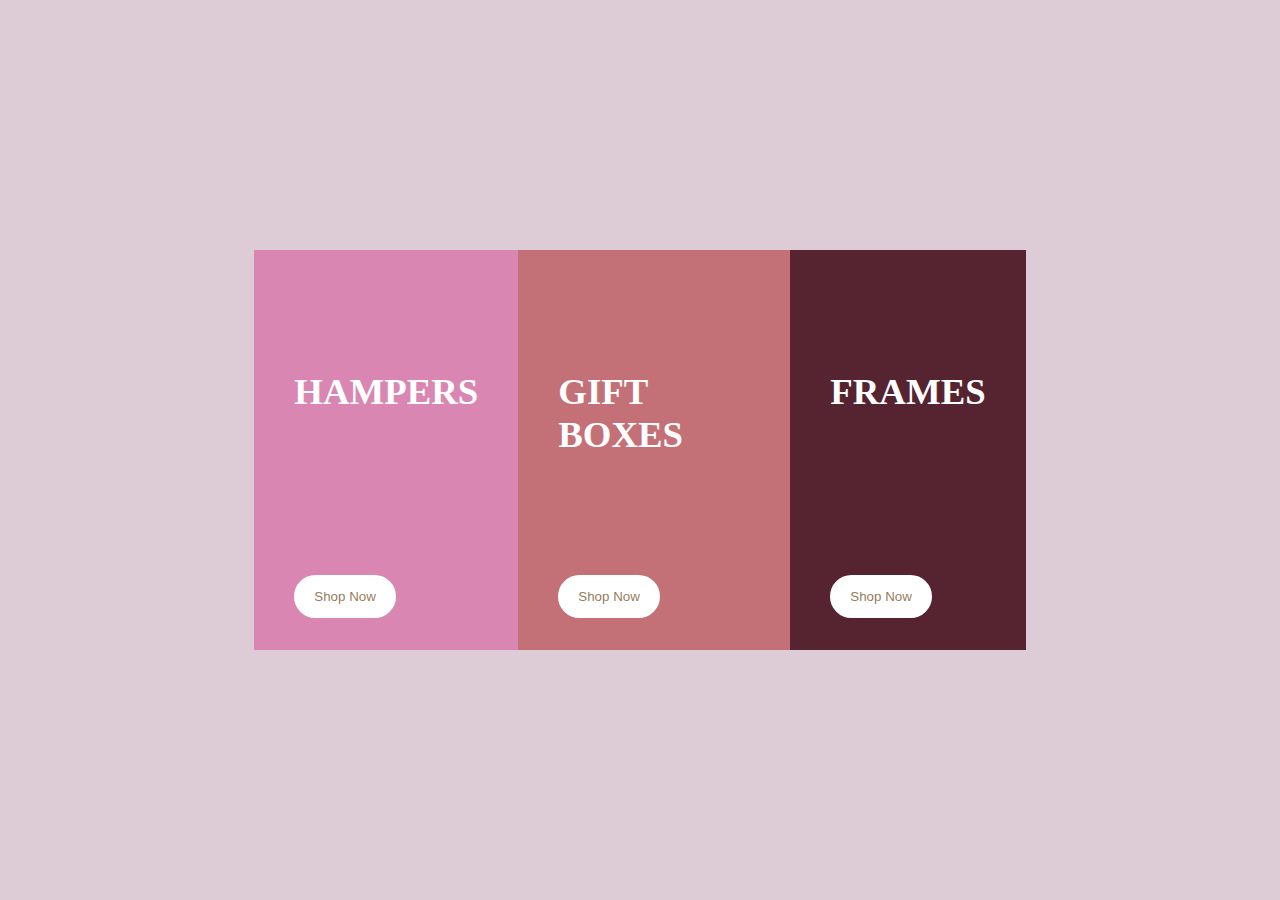
<file: buy.html>
<!DOCTYPE html>
<html>
    <head>
        <meta charcter="UTF-8">
        <meta name="viewport" content="width=device-width,initial-scale=1.0">
        <link rel="stylesheet" href="craft.css">
        <title>shop</title>
    </head>
    <body>
        <div class="container">
            <div class="items">
                <div class="item first">
                    <div class="content">
                        <h1>HAMPERS</h1>
                        <button>
                            Shop Now
                        </button>
                    </div>
                </div>
                <div class="item second">
                    <div class="content">
                        <h1>GIFT BOXES</h1>
                        <button>
                            Shop Now
                        </button>
                    </div>
                </div>
                <div class="item third">
                    <div class="content">
                        <h1>FRAMES</h1>
                        <button>
                            Shop Now
                        </button>
                    </div>
                </div>
            </div>
        </div>
    </body>
</file>
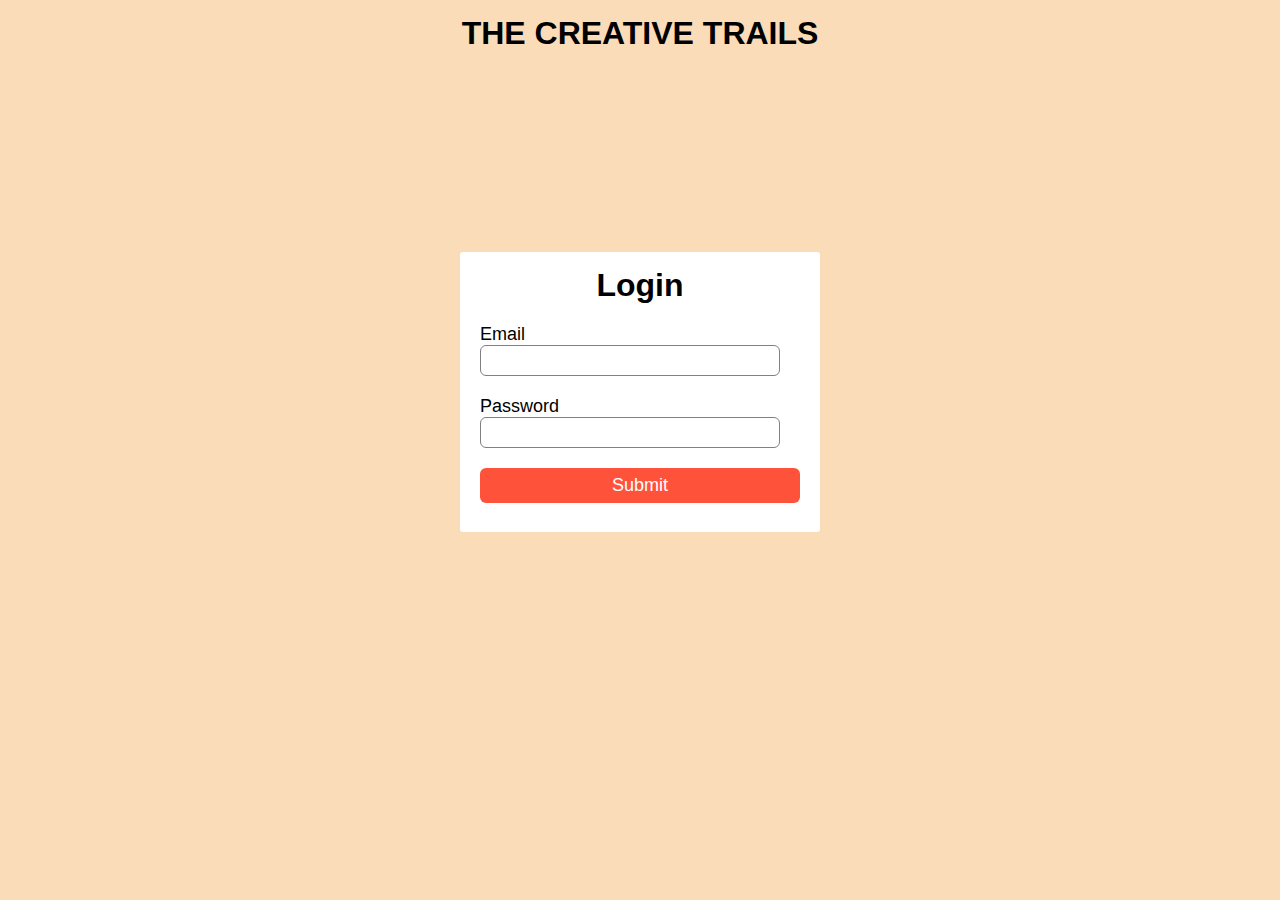
<file: AAdmin/adminlogin.html>
<!DOCTYPE html>
<html lang="en">
  <head>
    <title>Admin Login | Creative Trails</title>
    <div class="heading">
    <h1>THE CREATIVE TRAILS</h1>
    </div>
    <link rel="stylesheet" href="style.css" />
    <link
      href="https://fonts.googleapis.com/css2?family=Cormorant+SC:wght@300;400;500;600;700&display=swap" 
      rel="stylesheet"
    />
  </head>
  <body>
   
    <div class="login-box">
      <h1>Login</h1>
      <form>
        <label>Email</label>
        <input type="email" placeholder="" />
        <label>Password</label>
        <input type="password" placeholder="" />
        <input type="button" value="Submit" />
      </form>
    </div>
  
  
  </body>
</html>
</file>
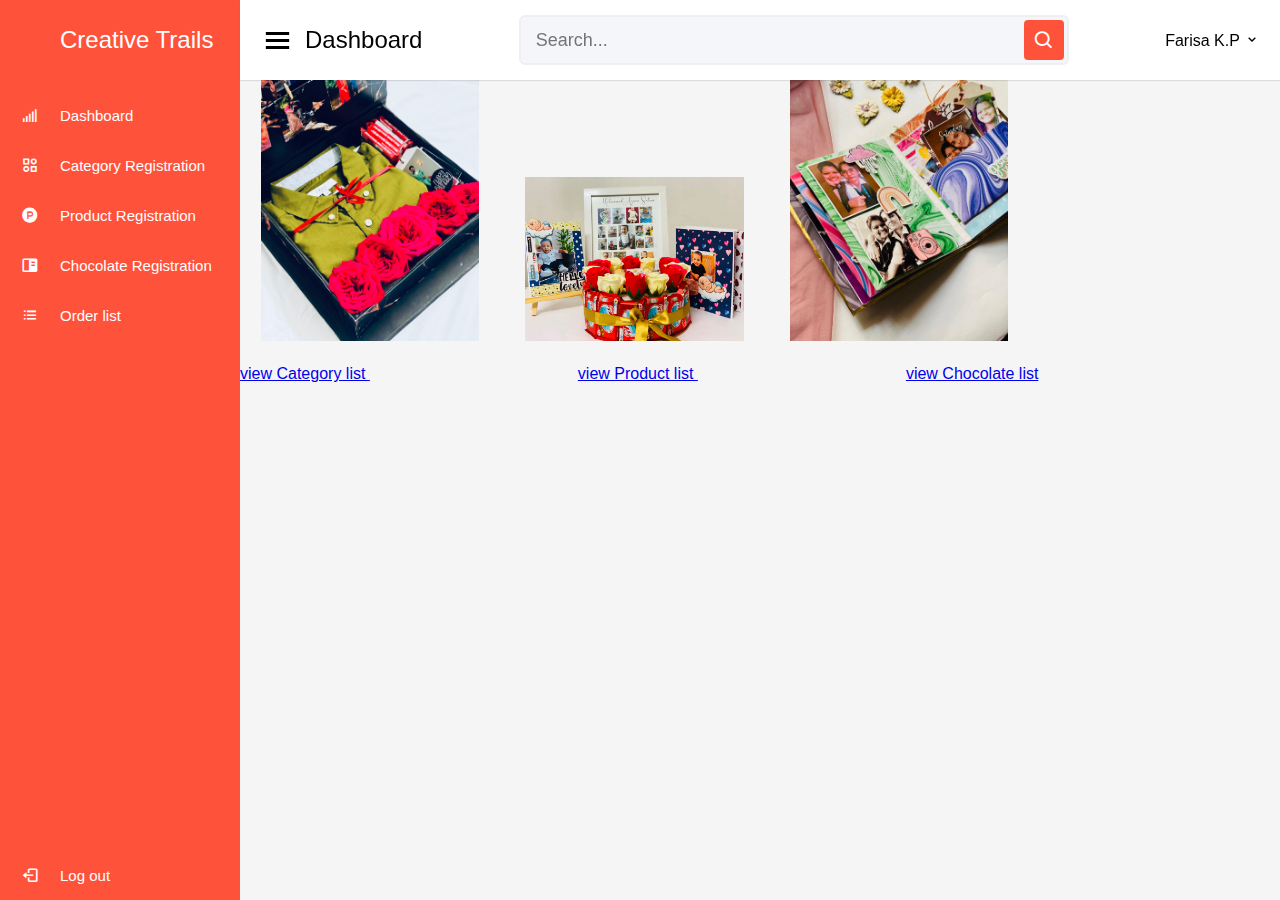
<file: AAdmin/dashboard.html>
<!DOCTYPE html>
<html lang="en" dir="ltr">
  <head>
    <meta charset="UTF-8">

    <link rel="stylesheet" href="style.css">
    
    <link href='https://unpkg.com/boxicons@2.0.7/css/boxicons.min.css' rel='stylesheet'>
    <link
    href="https://fonts.googleapis.com/css2?family=Cormorant+SC:wght@300;400;500;600;700&display=swap" 
    rel="stylesheet"
  />
     <meta name="viewport" content="width=device-width, initial-scale=1.0">
   </head>
<body>
  <div class="sidebar">
    <div class="logo-details">
      <i class='bx bxl-c-plus-plus'></i>
      <span class="logo_name">Creative Trails</span>
    </div>
      <ul class="nav-links">
        <li>
          <a href="#" class="active">
            <i class='bx bx-signal-5' ></i> 
            <span class="links_name">Dashboard</span>
          </a>
        </li>
        <li>
          <a href="Category.php">
            <i class='bx bx-category-alt'></i>
            
            <span class="links_name">Category Registration</span>
          </a>
        </li>
        <li>
          <a href="ProductReg.php">
            <i class='bx bxl-product-hunt' ></i>
            <span class="links_name">Product Registration</span>
          </a>
        </li>
        <li>
          <a href="ChocolateReg.php">
            <i class='bx bxs-book-content' ></i>
            <span class="links_name">Chocolate Registration</span>
          </a>
        </li>
      
        <li>
            <a href="orderList.php">
              <i class='bx bx-list-ul' ></i>
              <span class="links_name">Order list</span>
            </a>
          </li>
  
        <li class="log_out">
          <a href="#">
            <i class='bx bx-log-out'></i>
            <span class="links_name">Log out</span>
          </a>
        </li>
      </ul>
  </div>
  <section class="home-section">
    <nav>
      <div class="sidebar-button">
        <i class='bx bx-menu sidebarBtn'></i>
        <span class="dashboard">Dashboard</span>
      </div>
      <div class="search-box">
        <input type="text" placeholder="Search...">
        <i class='bx bx-search' ></i>
      </div>
      <div class="profile-details">
        <!--<img src="images/profile.jpg" alt="">-->
        <span class="admin_name">Farisa K.P</span>
        <i class='bx bx-chevron-down' ></i>
      </div>
    </nav>

    <div class="small-container">
      <div class="row row-2">
        <h2>Gift Hampers</h2>
        
      </div>
      <div class="imagee" >
       
        <img src="img/6b036b3f-7a2b-486c-8cc8-a9fea90ba3b9.jpg" style="width:25%;height: 30%;padding: 2%;" alt=""> 
        
           <img src="img/9444e286-1d04-4b65-81c0-57f78cda8974.JPG" style="width:25%;height: 30%;padding: 2%;" alt=""> 

           <img src="img/82c2559a-2b41-4e09-abb5-43086e34bdd0.JPG" style="width:25%;height: 30%;padding: 2%;" alt=""> <br>

          <a href="CategoryView.php">view Category list </a>   
       <a href="ProductView.php" style="margin-left:20%">view Product list </a>   
       <a href="ChocolateView.php" style="margin-left:20%">view Chocolate list </a>   

        
        </div>
       
          
      
  </section>

  <script>
   let sidebar = document.querySelector(".sidebar");
let sidebarBtn = document.querySelector(".sidebarBtn");
sidebarBtn.onclick = function() {
  sidebar.classList.toggle("active");
  if(sidebar.classList.contains("active")){
  sidebarBtn.classList.replace("bx-menu" ,"bx-menu-alt-right");
}else
  sidebarBtn.classList.replace("bx-menu-alt-right", "bx-menu");
}
 </script>

</body>
</html>
</file>
<file: craft.css>
*{
    box-sizing: border-box;
    margin: 0;
    padding: 0;
}
.item{
    background-color: rgb(151, 125, 92);
    min-height: 25rem;
    max-width: 17rem;
    padding: 2.5rem;
    position: relative;
}
.item .image{
    margin-bottom: 1.5rem;
}
.item h1{
    color: white;
    font-family:'Cormorant SC', serif;
    font-size: 2.3rem;
    margin-top: 5rem;
}
.item button{
    position: absolute;
    bottom: 0;
    background: white;
    border: 2px solid white;
    text-align: center;
    padding: 12px 18px;
    bottom: 0;
    margin-bottom: 2rem;
    border-radius: 30px;
    color: rgb(151, 125, 92);
    cursor: pointer;
}
.items{
    background-color: rgb(221, 204, 213);
    min-height: 100vh;
    display: flex;
    flex-direction: row;
    align-items: center;
    justify-content: center;
}
.first{
    background-color: rgb(218, 134, 178);
}
.second{
    background-color: rgb(195, 112, 119);
}
.third{
    background-color: rgb(86, 35, 48);
}
button:hover{
    background-color: transparent;
    color: rgb(0,0%, 95%);
}
</file>
<file: AAdmin/style.css>
body {
    background: radial-gradient(#fadcb8,#fadcb8);
    
  }
  
.login-box {
    width: 360px;
    height: 280px;
    margin: auto;
    margin-top: 200px;
    border-radius: 3px;
    background-color: rgb(255, 255, 255);
  }
  
  h1 {
    text-align: center;
    padding-top: 15px;
  }
  form {
    width: 300px;
    margin-left: 20px;
  }
  
  form label {
    display: flex;
    margin-top: 20px;
    font-size: 18px;
  }
  
  form input {
    width: 100%;
    padding: 7px;
    border: none;
    border: 1px solid gray;
    border-radius: 6px;
    outline: none;
  }
  input[type="button"] {
    width: 320px;
    height: 35px;
    margin-top: 20px;
    border: none;
    background-color:#ff523b;
    color: white;
    font-size: 18px;
  }
  .upload{
    width: 360px;
    height: 280px;
    margin: auto;
    border-radius: 3px;
    font-size: 18px;
 }





  *{
    margin: 0;
    padding: 0;
    box-sizing: border-box;
    font-family: 'Poppins', sans-serif;
  }
  .sidebar{
    position: fixed;
    height: 100%;
    width: 240px;
    background: #ff523b;
    transition: all 0.5s ease;
  }
  .sidebar.active{
    width: 60px;
  }
  .sidebar .logo-details{
    height: 80px;
    display: flex;
    align-items: center;
  }
  .sidebar .logo-details i{
    font-size: 28px;
    font-weight: 500;
    color: #ff523b;
    min-width: 60px;
    text-align: center
  }
  .sidebar .logo-details .logo_name{
    color: #fff;
    font-size: 24px;
    font-weight: 500;
  }
  .sidebar .nav-links{
    margin-top: 10px;
  }
  .sidebar .nav-links li{
    position: relative;
    list-style: none;
    height: 50px;
  }
  .sidebar .nav-links li a{
    height: 100%;
    width: 100%;
    display: flex;
    align-items: center;
    text-decoration: none;
    transition: all 0.4s ease;
  }
  /*.sidebar .nav-links li a.active{
    background: #d92020;
  }*/
  .sidebar .nav-links li a:hover{
    background: #d92020;
  }
  .sidebar .nav-links li i{
    min-width: 60px;
    text-align: center;
    font-size: 18px;
    color: #fff;
  }
  .sidebar .nav-links li a .links_name{
    color: #fff;
    font-size: 15px;
    font-weight: 400;
    white-space: nowrap;
  }
  .sidebar .nav-links .log_out{
    position: absolute;
    bottom: 0;
    width: 100%;
  }
  .home-section{
    position: relative;
    background: #f5f5f5;
    min-height: 100vh;
    width: calc(100% - 240px);
    left: 240px;
    transition: all 0.5s ease;
  }
  .sidebar.active ~ .home-section{
    width: calc(100% - 60px);
    left: 60px;
  }
  .home-section nav{
    display: flex;
    justify-content: space-between;
    height: 80px;
    background: #fff;
    display: flex;
    align-items: center;
    position: fixed;
    width: calc(100% - 240px);
    left: 240px;
    z-index: 100;
    padding: 0 20px;
    box-shadow: 0 1px 1px rgba(0, 0, 0, 0.1);
    transition: all 0.5s ease;
  }
  .sidebar.active ~ .home-section nav{
    left: 60px;
    width: calc(100% - 60px);
  }
  .home-section nav .sidebar-button{
    display: flex;
    align-items: center;
    font-size: 24px;
    font-weight: 500;
  }
  nav .sidebar-button i{
    font-size: 35px;
    margin-right: 10px;
  }
  .home-section nav .search-box{
    position: relative;
    height: 50px;
    max-width: 550px;
    width: 100%;
    margin: 0 20px;
  }
  nav .search-box input{
    height: 100%;
    width: 100%;
    outline: none;
    background: #F5F6FA;
    border: 2px solid #EFEEF1;
    border-radius: 6px;
    font-size: 18px;
    padding: 0 15px;
  }
  nav .search-box .bx-search{
    position: absolute;
    height: 40px;
    width: 40px;
    background: #ff523b;
    right: 5px;
    top: 50%;
    transform: translateY(-50%);
    border-radius: 4px;
    line-height: 40px;
    text-align: center;
    color: #fff;
    font-size: 22px;
    transition: all 0.4 ease;
  }
  /*.home-section nav .profile-details{
    display: flex;
    align-items: center;
    background: #F5F6FA;
    border: 2px solid #EFEEF1;
    border-radius: 6px;
    height: 50px;
    min-width: 190px;
    padding: 0 15px 0 2px;
  }
  nav .profile-details img{
    height: 40px;
    width: 40px;
    border-radius: 6px;
    object-fit: cover;
  }
  nav .profile-details .admin_name{
    font-size: 15px;
    font-weight: 500;
    color: #333;
    margin: 0 10px;
    white-space: nowrap;
  }
  nav .profile-details i{
    font-size: 25px;
    color: #333;
  }
  .home-section .home-content{
    position: relative;
    padding-top: 104px;
  }
  .home-content .overview-boxes{
    display: flex;
    align-items: center;
    justify-content: space-between;
    flex-wrap: wrap;
    padding: 0 20px;
    margin-bottom: 26px;
  }
  .overview-boxes .box{
    display: flex;
    align-items: center;
    justify-content: center;
    width: calc(100% / 4 - 15px);
    background: #fff;
    padding: 15px 14px;
    border-radius: 12px;
    box-shadow: 0 5px 10px rgba(0,0,0,0.1);
  }
  .overview-boxes .box-topic{
    font-size: 20px;
    font-weight: 500;
  }
  .home-content .box .number{
    display: inline-block;
    font-size: 35px;
    margin-top: -6px;
    font-weight: 500;
  }
  .home-content .box .indicator{
    display: flex;
    align-items: center;
  }
  .home-content .box .indicator i{
    height: 20px;
    width: 20px;
    background: #8FDACB;
    line-height: 20px;
    text-align: center;
    border-radius: 50%;
    color: #fff;
    font-size: 20px;
    margin-right: 5px;
  }
  .box .indicator i.down{
    background: #e87d88;
  }
  .home-content .box .indicator .text{
    font-size: 12px;
  }
  .home-content .box .cart{
    display: inline-block;
    font-size: 32px;
    height: 50px;
    width: 50px;
    background: #cce5ff;
    line-height: 50px;
    text-align: center;
    color: #66b0ff;
    border-radius: 12px;
    margin: -15px 0 0 6px;
  }
  .home-content .box .cart.two{
     color: #2BD47D;
     background: #C0F2D8;
   }
  .home-content .box .cart.three{
     color: #ffc233;
     background: #ffe8b3;
   }
  .home-content .box .cart.four{
     color: #e05260;
     background: #f7d4d7;
   }
  .home-content .total-order{
    font-size: 20px;
    font-weight: 500;
  }
  .home-content .sales-boxes{
    display: flex;
    justify-content: space-between;
     padding: 0 20px; 
  }*/
  
  /* left box 
  .home-content .sales-boxes .recent-sales{
    width: 65%;
    background: #fff;
    padding: 20px 30px;
    margin: 0 20px;
    border-radius: 12px;
    box-shadow: 0 5px 10px rgba(0, 0, 0, 0.1);
  }
  .home-content .sales-boxes .sales-details{
    display: flex;
    align-items: center;
    justify-content: space-between;
  }
  .sales-boxes .box .title{
    font-size: 24px;
    font-weight: 500;
    margin-bottom: 10px; 
  }
  .sales-boxes .sales-details li.topic{
    font-size: 20px;
    font-weight: 500;
  }
  .sales-boxes .sales-details li{
    list-style: none;
    margin: 8px 0;
  }
  .sales-boxes .sales-details li a{
    font-size: 18px;
    color: #333;
    font-size: 400;
    text-decoration: none;
  }
  .sales-boxes .box .button{
    width: 100%;
    display: flex;
    justify-content: flex-end;
  }
  .sales-boxes .box .button a{
    color: #fff;
    background: #0A2558;
    padding: 4px 12px;
    font-size: 15px;
    font-weight: 400;
    border-radius: 4px;
    text-decoration: none;
    transition: all 0.3s ease;
  }
  .sales-boxes .box .button a:hover{
    background:  #0d3073;
  }*/
  
   /* Right box  
  .home-content .sales-boxes .top-sales{
    width: 35%;
    background: #fff;
    padding: 20px 30px;
    margin: 0 20px 0 0;
    border-radius: 12px;
    box-shadow: 0 5px 10px rgba(0, 0, 0, 0.1);
  }
  .sales-boxes .top-sales li{
    display: flex;
    align-items: center;
    justify-content: space-between;
    margin: 10px 0;
  }
  .sales-boxes .top-sales li a img{
    height: 40px;
    width: 40px;
    object-fit: cover;
    border-radius: 12px;
    margin-right: 10px;
    background: #333;
  }
  .sales-boxes .top-sales li a{
    display: flex;
    align-items: center;
    text-decoration: none;
  }
  .sales-boxes .top-sales li .product,
  .price{
    font-size: 17px;
    font-weight: 400;
    color: #333;
  }
   Responsive Media Query 
  @media (max-width: 1240px) {
    .sidebar{
      width: 60px;
    }
    .sidebar.active{
      width: 220px;
    }
    .home-section{
      width: calc(100% - 60px);
      left: 60px;
    }
    .sidebar.active ~ .home-section{
       width: calc(100% - 220px); 
      overflow: hidden;
      left: 220px;
    }
    .home-section nav{
      width: calc(100% - 60px);
      left: 60px;
    }
    .sidebar.active ~ .home-section nav{
      width: calc(100% - 220px);
      left: 220px;
    }
  }
  @media (max-width: 1150px) {
    .home-content .sales-boxes{
      flex-direction: column;
    }
    .home-content .sales-boxes .box{
      width: 100%;
      overflow-x: scroll;
      margin-bottom: 30px;
    }
    .home-content .sales-boxes .top-sales{
      margin: 0;
    }
  }
  @media (max-width: 1000px) {
    .overview-boxes .box{
      width: calc(100% / 2 - 15px);
      margin-bottom: 15px;
    }
  }
  @media (max-width: 700px) {
    nav .sidebar-button .dashboard,
    nav .profile-details .admin_name,
    nav .profile-details i{
      display: none;
    }
    .home-section nav .profile-details{
      height: 50px;
      min-width: 40px;
    }
    .home-content .sales-boxes .sales-details{
      width: 560px;
    }
  }
  @media (max-width: 550px) {
    .overview-boxes .box{
      width: 100%;
      margin-bottom: 15px;
    }
    .sidebar.active ~ .home-section nav .profile-details{
      display: none;
    }
  }
    @media (max-width: 400px) {
    .sidebar{
      width: 0;
    }
    .sidebar.active{
      width: 60px;
    }
    .home-section{
      width: 100%;
      left: 0;
    }
    .sidebar.active ~ .home-section{
      left: 60px;
      width: calc(100% - 60px);
    }
    .home-section nav{
      width: 100%;
      left: 0;
    }
    .sidebar.active ~ .home-section nav{
      left: 60px;
      width: calc(100% - 60px);
    }
  } */
</file>
